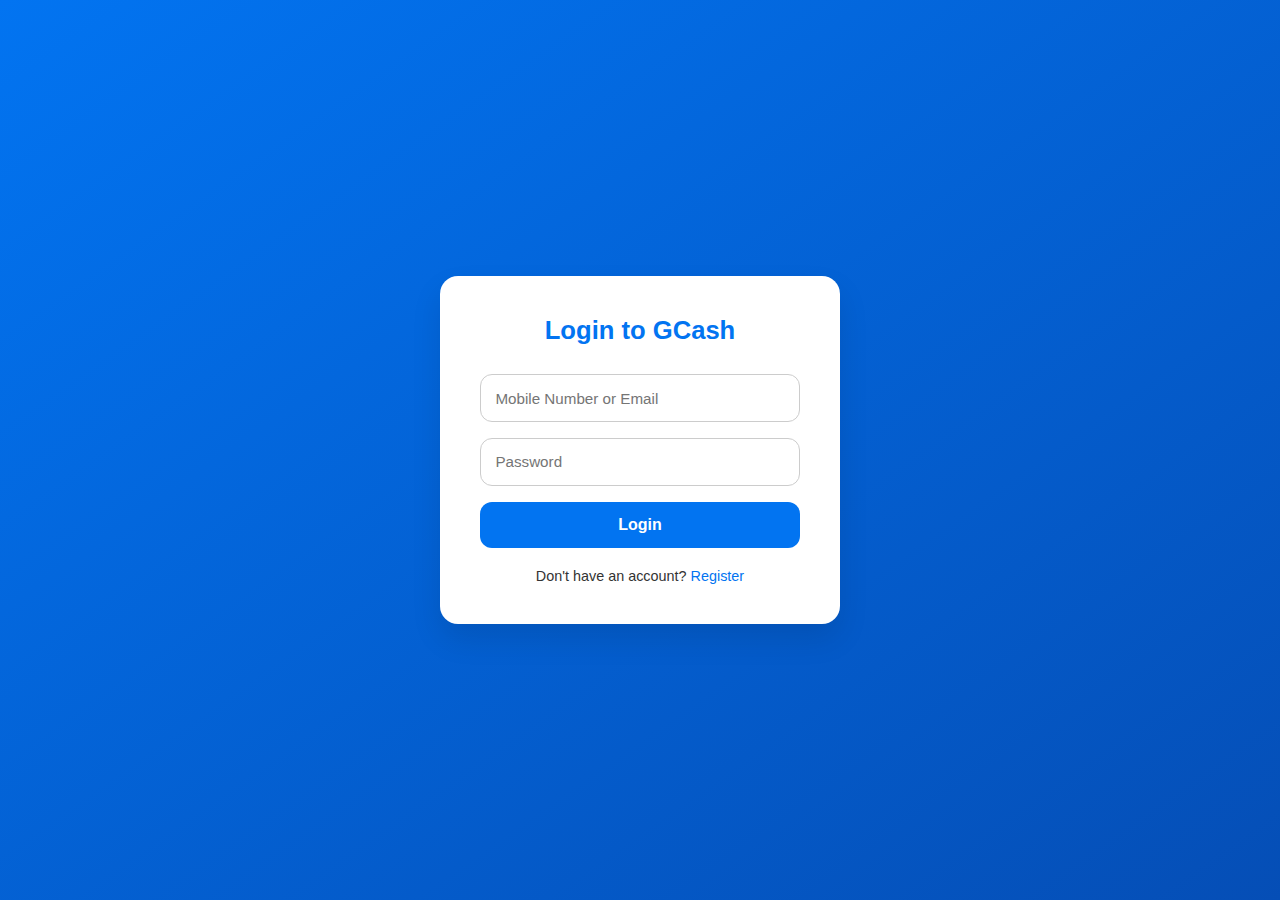
<file: gcash/login.html>
<!DOCTYPE html>
<html lang="en">
<head>
  <meta charset="UTF-8" />
  <meta name="viewport" content="width=device-width, initial-scale=1.0"/>
  <title>Login | GCash Clone</title>
  <link rel="stylesheet" href="style.css" />
</head>
<body class="auth-page">
  <div class="auth-card">
    <h2>Login to GCash</h2>
    <form>
      <input type="text" placeholder="Mobile Number or Email" required />
      <input type="password" placeholder="Password" required />
      <button type="submit">Login</button>
    </form>
    <p class="switch-link">Don't have an account? <a href="register.html">Register</a></p>
  </div>
</body>
</html>
</file>
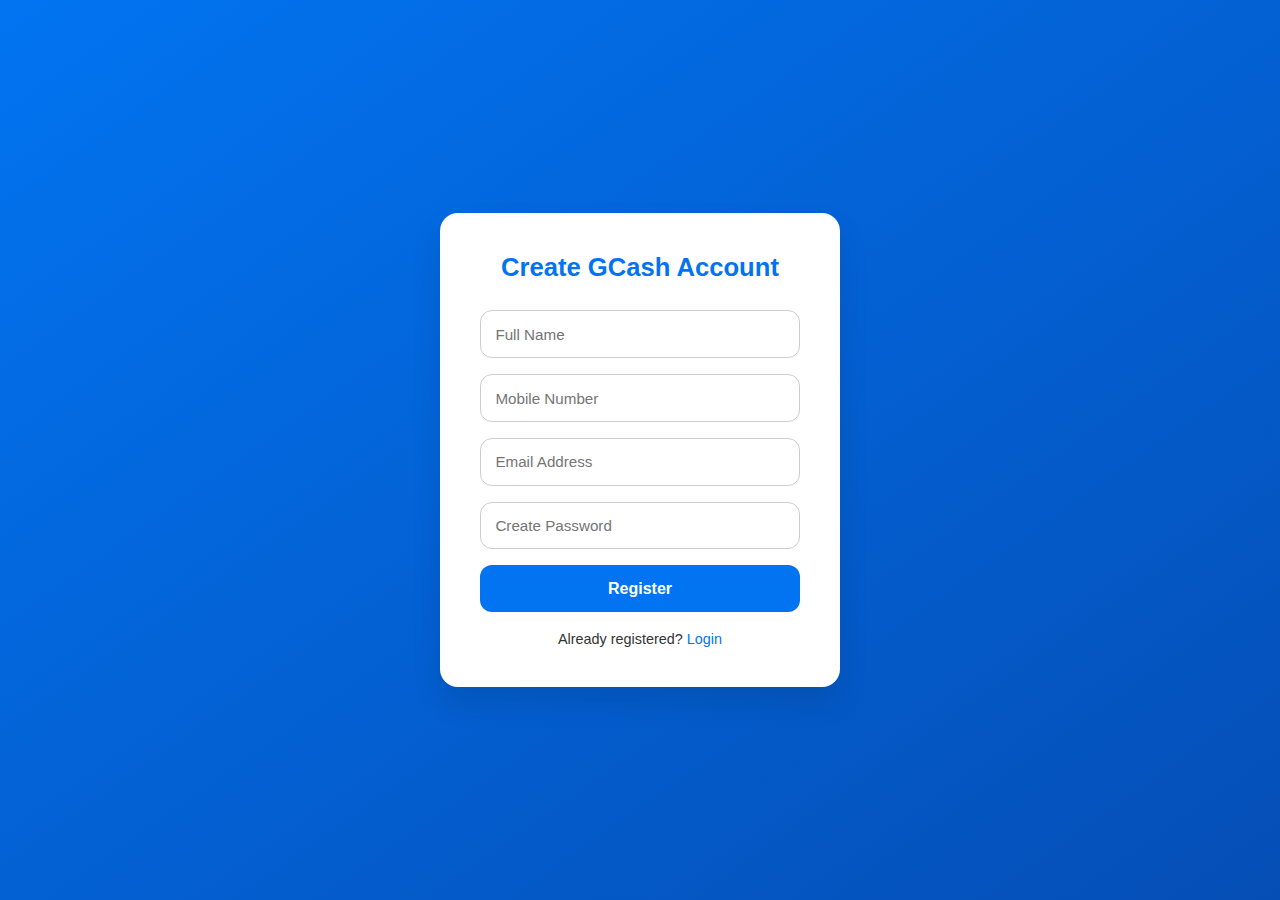
<file: gcash/register.html>
<!DOCTYPE html>
<html lang="en">
<head>
  <meta charset="UTF-8" />
  <meta name="viewport" content="width=device-width, initial-scale=1.0"/>
  <title>Register | GCash Clone</title>
  <link rel="stylesheet" href="style.css" />
</head>
<body class="auth-page">
  <div class="auth-card">
    <h2>Create GCash Account</h2>
    <form>
      <input type="text" placeholder="Full Name" required />
      <input type="text" placeholder="Mobile Number" required />
      <input type="email" placeholder="Email Address" required />
      <input type="password" placeholder="Create Password" required />
      <button type="submit">Register</button>
    </form>
    <p class="switch-link">Already registered? <a href="login.html">Login</a></p>
  </div>
</body>
</html>
</file>
<file: gcash/style.css>
* {
    margin: 0;
    padding: 0;
    box-sizing: border-box;
  }
  
  body {
    font-family: 'Segoe UI', sans-serif;
    background: #f4f6fb;
    color: #333;
  }
  
  .container {
    width: 90%;
    max-width: 1200px;
    margin: auto;
  }
  
  /* Header */
  header {
    background: #0274f1;
    padding: 1rem 0;
    color: #fff;
  }
  
  header .container {
    display: flex;
    justify-content: space-between;
    align-items: center;
  }
  
  .logo {
    font-size: 1.8rem;
    font-weight: bold;
  }
  
  nav a {
    color: #fff;
    text-decoration: none;
    margin-left: 1rem;
    padding: 0.4rem 0.9rem;
    border-radius: 20px;
    transition: 0.3s;
  }
  
  nav a.btn {
    background: #fff;
    color: #0274f1;
    font-weight: bold;
  }
  
  /* Hero Section */
  .hero {
    background: linear-gradient(to bottom right, #0274f1, #054eb6);
    color: #fff;
    padding: 4rem 1rem;
    text-align: center;
  }
  
  .hero-content {
    display: flex;
    flex-direction: column-reverse;
    align-items: center;
    justify-content: space-between;
    gap: 2rem;
  }
  
  .hero-content img {
    width: 280px;
  }
  
  .hero h1 {
    font-size: 2.5rem;
    margin-bottom: 1rem;
  }
  
  .hero p {
    font-size: 1.1rem;
    margin-bottom: 1.5rem;
  }
  
  .cta {
    background: #fff;
    color: #0274f1;
    padding: 0.8rem 1.5rem;
    border-radius: 30px;
    text-decoration: none;
    font-weight: bold;
  }
  
  /* Features */
  .features {
    padding: 4rem 1rem;
    background: #fff;
    text-align: center;
  }
  
  .features h2 {
    margin-bottom: 2rem;
    color: #0274f1;
  }
  
  .feature-grid {
    display: grid;
    grid-template-columns: repeat(auto-fit, minmax(220px, 1fr));
    gap: 2rem;
  }
  
  .feature {
    background: #f0f4ff;
    padding: 1.5rem;
    border-radius: 16px;
  }
  
  .feature h3 {
    margin-bottom: 0.5rem;
    color: #054eb6;
  }
  
  /* Footer */
  footer {
    background: #0274f1;
    color: #fff;
    text-align: center;
    padding: 1rem 0;
    font-size: 0.9rem;
    margin-top: 2rem;
  }
  
  /* === AUTH PAGES (Login + Register) === */
.auth-page {
    display: flex;
    align-items: center;
    justify-content: center;
    min-height: 100vh;
    background: linear-gradient(to bottom right, #0274f1, #054eb6);
    padding: 1rem;
  }
  
  .auth-card {
    background: #fff;
    padding: 2.5rem;
    border-radius: 18px;
    box-shadow: 0 15px 30px rgba(0, 0, 0, 0.1);
    width: 100%;
    max-width: 400px;
    text-align: center;
  }
  
  .auth-card h2 {
    color: #0274f1;
    margin-bottom: 1.8rem;
    font-size: 1.6rem;
  }
  
  .auth-card form {
    display: flex;
    flex-direction: column;
    gap: 1rem;
  }
  
  .auth-card input {
    padding: 0.9rem;
    font-size: 0.95rem;
    border: 1px solid #ccc;
    border-radius: 12px;
    outline: none;
  }
  
  .auth-card button {
    background-color: #0274f1;
    color: #fff;
    padding: 0.9rem;
    font-size: 1rem;
    font-weight: bold;
    border: none;
    border-radius: 12px;
    cursor: pointer;
    transition: background 0.3s ease;
  }
  
  .auth-card button:hover {
    background-color: #025ad1;
  }
  
  .switch-link {
    margin-top: 1.2rem;
    font-size: 0.9rem;
  }
  
  .switch-link a {
    color: #0274f1;
    text-decoration: none;
    font-weight: 500;
  }
</file>
